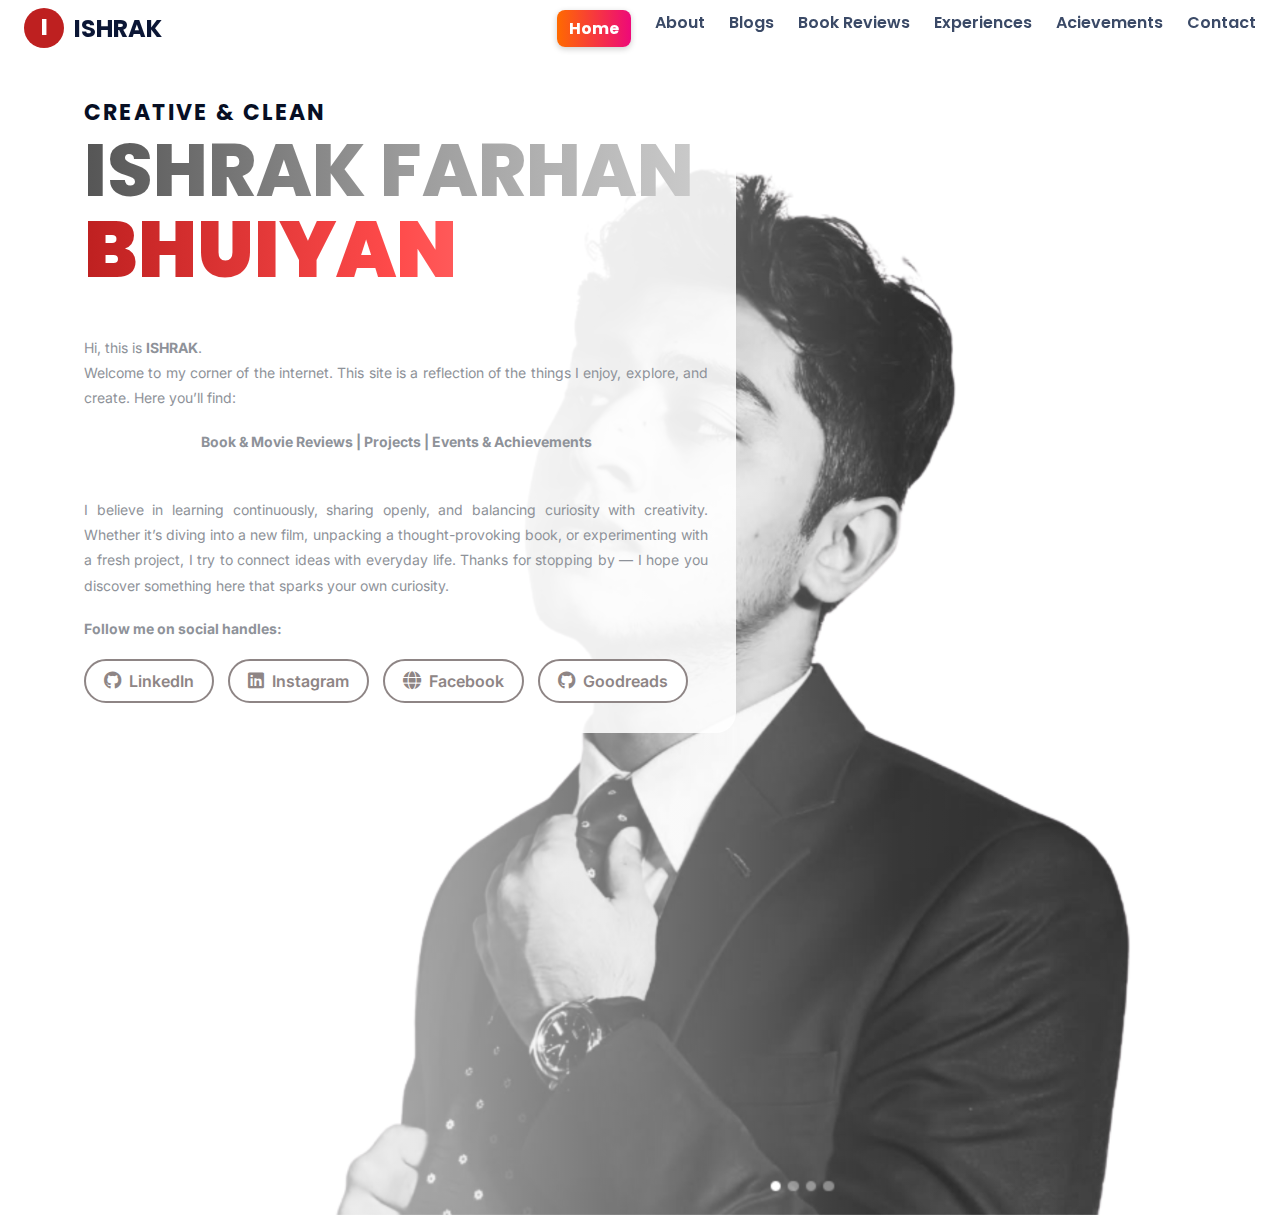
<file: index.html>
<!doctype html>
<html lang="en">
<head>
  <meta charset="utf-8" />
  <meta name="viewport" content="width=device-width, initial-scale=1", viewport-fit=cover />
  <link href="https://fonts.googleapis.com/css2?family=Poppins:wght@700;800;900&family=Inter:wght@400;600;700&display=swap" rel="stylesheet">
  <link href="style.css?v=4" rel="stylesheet" />

  <title>ISHRAK</title>

  <!-- Google Fonts: close match to the design -->
  <link href="https://fonts.googleapis.com/css2?family=Poppins:wght@300;400;500;600;700;800;900&family=Inter:wght@300;400;500;600;700&display=swap" rel="stylesheet">

  <!-- Icons for the play button -->
  <link href="https://cdnjs.cloudflare.com/ajax/libs/font-awesome/6.5.0/css/all.min.css" rel="stylesheet">

  <!-- Custom stylesheet -->
  <link rel="stylesheet" href="style.css" />
</head>
<body>
  <!-- Top blob background -->
  <div class="bg-blob"></div>

  <header class="site-header">
    <a class="brand" href="#">
      <span class="brand-mark">I</span>
      <span class="brand-text">ISHRAK</span>
    </a>

    <nav class="nav">
      <a href="#" class="nav-link active">Home</a>
      <a href="#" class="nav-link">About</a>
      <a href="#" class="nav-link">Blogs</a>
      <a href="#" class="nav-link">Book Reviews</a>
      <a href="#" class="nav-link">Experiences</a>
      <a href="#" class="nav-link">Acievements</a>
      <a href="#" class="nav-link">Contact</a>
    </nav>
  </header>

  <main class="hero">
  <div class="hero-text">
    <p class="eyebrow"><span class="dash"></span> Creative &amp; Clean</p>
    <h1 class="hero-title">
      <span class="line-1">ISHRAK FARHAN</span>
      <span class="line-2">BHUIYAN</span>
    </h1>
    <br>
      <p class="subtitle">
        Hi, this is <b>ISHRAK</b>.
        <br>Welcome to my corner of the internet. This site is a reflection of the things I enjoy, explore, and create. Here you’ll find:
      </p>

    <p class="subtitle"; style="text-align: center;"><b>Book & Movie Reviews | Projects | Events & Achievements </b></p>

<p class="subtitle">
<br>I believe in learning continuously, sharing openly, and balancing curiosity with creativity. Whether it’s diving into a new film, unpacking a thought-provoking book, or experimenting with a fresh project, I try to connect ideas with everyday life.
Thanks for stopping by — I hope you discover something here that sparks your own curiosity.
</p>
      
      <p class="subtitle">
   <b>Follow me on social handles:</b>
      </p>

      <div class="links">
  <a href="https://www.linkedin.com/in/ishrak-farhan-bhuiyan-170728229/" target="_blank">
    <i class="fab fa-github"></i> LinkedIn
  </a>
  <a href="https://www.instagram.com/yup_ishrak/" target="_blank">
    <i class="fab fa-linkedin"></i> Instagram
  </a>
  <a href="https://www.facebook.com/Ishrak.Farhan.B">
    <i class="fas fa-globe"></i> Facebook
  </a>
  <a href="https://www.goodreads.com/user/show/179536100-ishrak" target="_blank">
    <i class="fab fa-github"></i> Goodreads
  </a>
</div>


  </main>

  <script>
    // Simple mobile nav toggle
    const toggle = document.querySelector('.nav-toggle');
    const nav = document.querySelector('.nav');
    toggle.addEventListener('click', () => {
      nav.classList.toggle('open');
      toggle.classList.toggle('open');
    });
  </script>
</body>
</html>
</file>
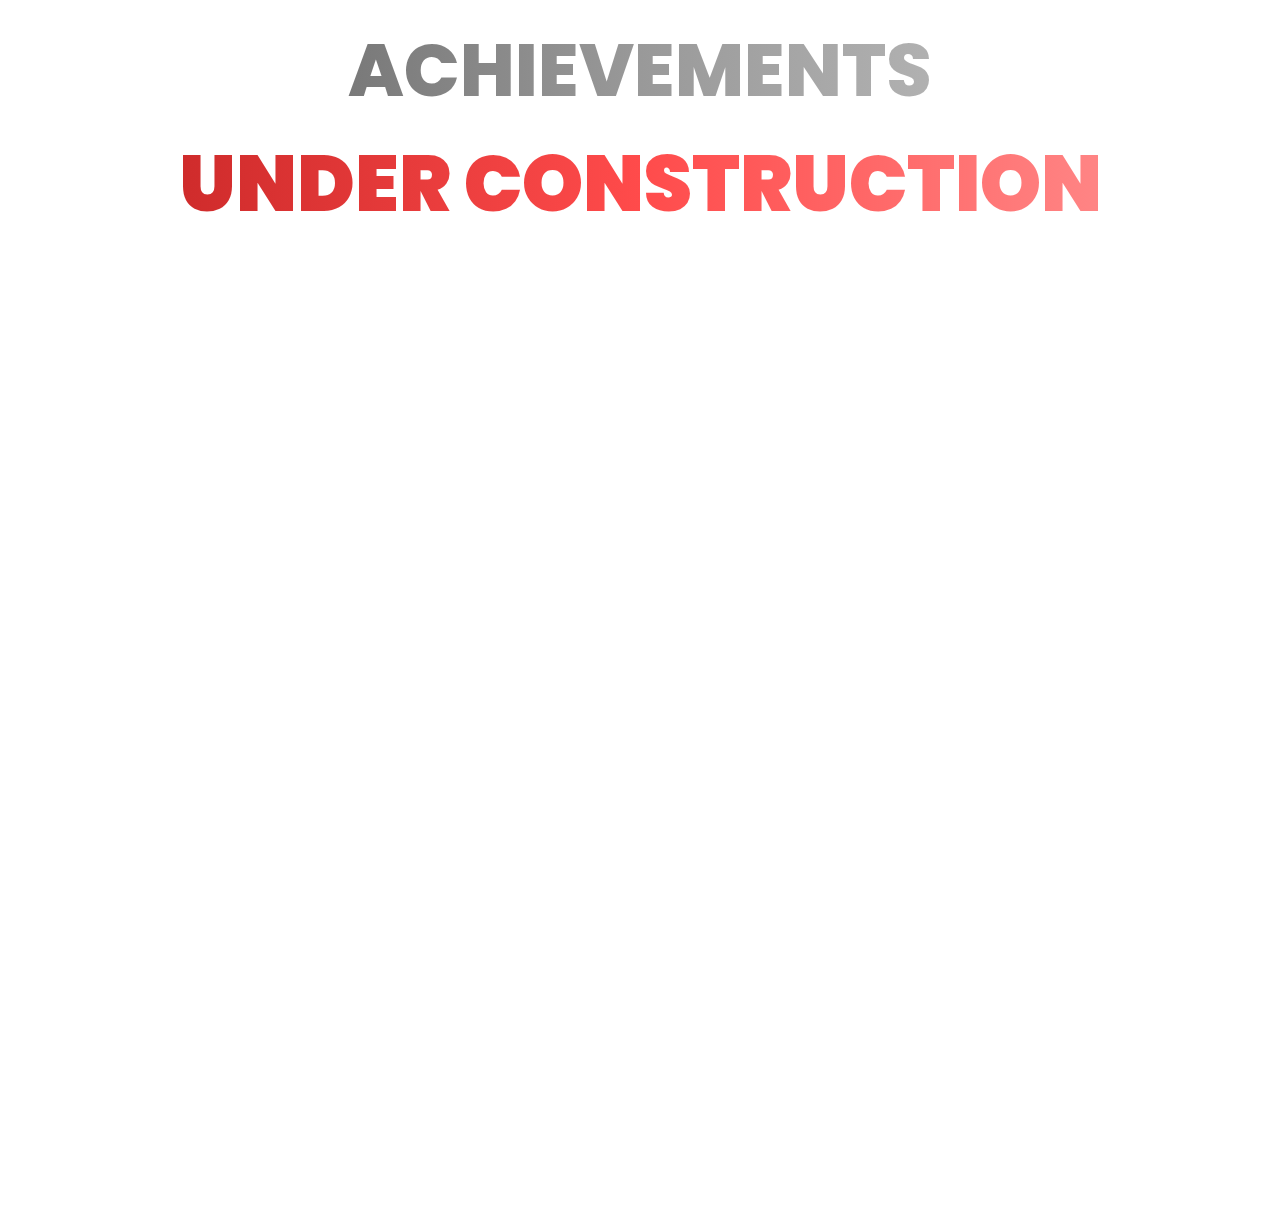
<file: achievements.html>
<!doctype html>
<html lang="en">
<head>
  <meta charset="utf-8" />
  <meta name="viewport" content="width=device-width, initial-scale=1", viewport-fit=cover />
  <title>Achievements | Ishrak Farhan</title>

  <!-- Fonts & CSS -->
<link href="https://fonts.googleapis.com/css2?family=Poppins:wght@700;800;900&family=Inter:wght@400;600;700&display=swap" rel="stylesheet">
<link href="https://cdnjs.cloudflare.com/ajax/libs/font-awesome/6.5.0/css/all.min.css" rel="stylesheet"><link rel="stylesheet" href="style.css" />
<link rel="stylesheet" href="style.css" />
<link rel="stylesheet" href="mediaqueries.css" />

<style>
    body 
    {
      background: #ffffff;
    }
 </style>

<body>
  
  <div data-include="header"></div>

  <!-- CONTACT TITLE -->
  <div style="text-align:center; padding:32px 16px 8px;">
  <h1 class="hero-title">
    <span class="line-1">Achievements</span><br>
    <span class="line-2">Under Construction</span>
  </h1>
  
   </div>

<!-- FOOTER -->
  <br><br><br><br><br><br><br><br><br><br><br><br><br><br><br><br><br><br><br><br><br><br><br><br><br>
    
  <div data-include="footer"></div>

<script src="assets/js/layout-loader.js" defer></script>
<script src="assets/js/menu.js" defer></script>
  
</body>
</html>
</file>
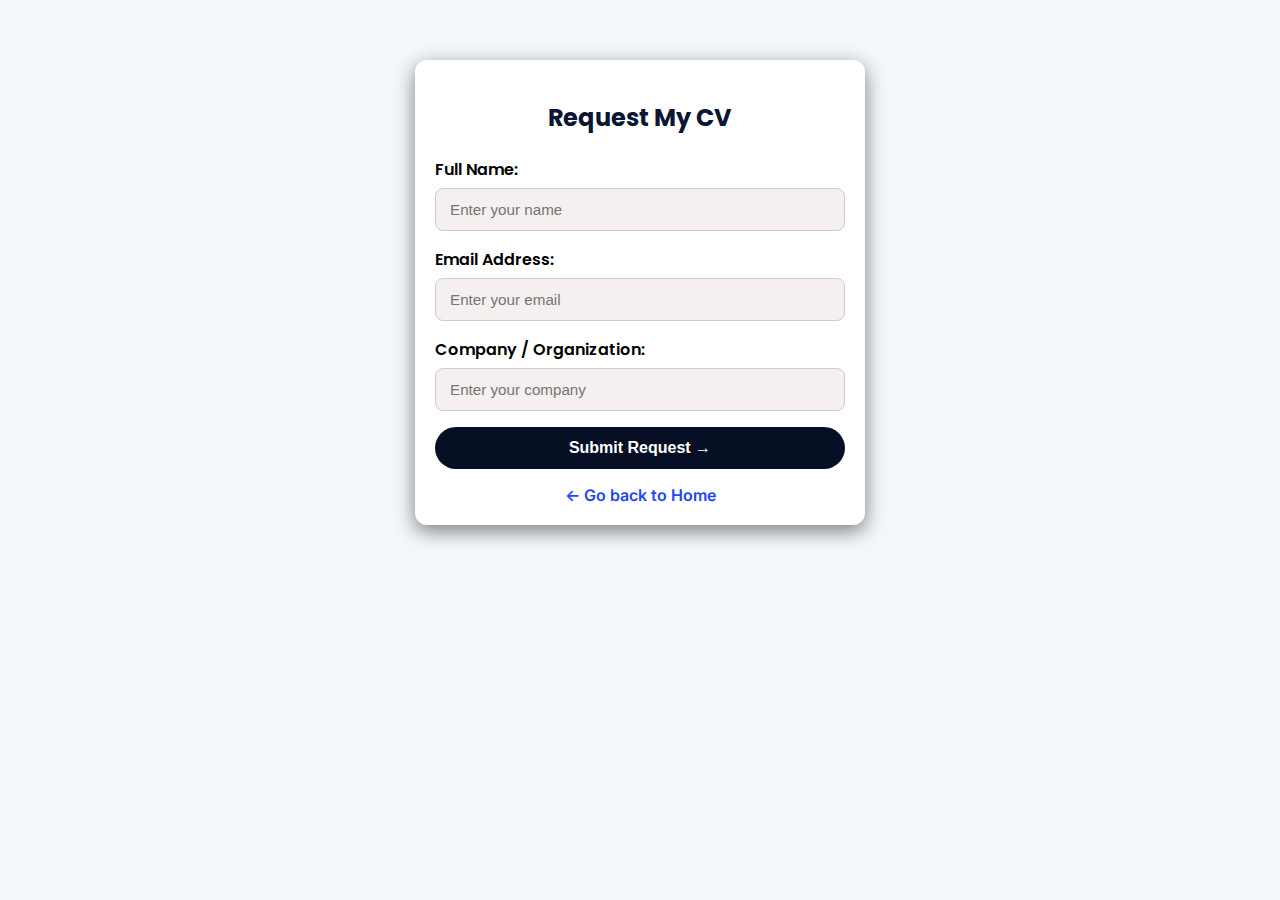
<file: requestcv.html>
<!doctype html>
<html lang="en">
<head>
  <meta charset="utf-8" />
  <meta name="viewport" content="width=device-width, initial-scale=1" />
  <title>Request CV | Ishrak Farhan</title>

  <!-- Fonts & Icons (same as your site) -->
  <link href="https://fonts.googleapis.com/css2?family=Poppins:wght@700;800;900&family=Inter:wght@400;600;700&display=swap" rel="stylesheet">
  <link href="https://cdnjs.cloudflare.com/ajax/libs/font-awesome/6.5.0/css/all.min.css" rel="stylesheet">

  <style>
    body {
      font-family: "Inter", sans-serif;
      background: #f4f7fb;
      margin: 0;
      padding: 0;
    }

    .form-shell {
      max-width: 450px;
      margin: 60px auto;
      padding: 0 16px;
    }

    form {
      max-width: 450px;
      margin: 0 auto;
      padding: 20px;
      background: #fff;
      border: none;
      border-radius: 12px;
      box-shadow: 0 6px 20px rgba(0,0,0,.5);
    }

    form h2 {
      text-align: center;
      margin-bottom: 22px;
      font-family: "Poppins", sans-serif;
      font-weight: 700;
      color: #0b1635;
    }

    form label {
      display: block;
      margin-bottom: 6px;
      font-weight: 600;
      text-align: left;
      font-family: "Poppins", sans-serif;
    }

    form input 
    {
    width: 100%;
    padding: 12px 14px;
    margin-bottom: 16px;
    border: 1px solid #ccc;
    border-radius: 8px;
    background: #f5efef;
    font-size: 0.95rem;
    outline: none;
    transition: box-shadow 0.2s;
    box-sizing: border-box;
    }


    form input:focus {
      background: #fff;
      box-shadow: 0 0 0 2px #2446f2;
      border-color: #2446f2;
    }

    form button {
      width: 100%;
      background: #070f24;
      color: #ffffff;
      padding: 12px;
      font-size: 1rem;
      font-weight: 600;
      border: none;
      border-radius: 24px;
      cursor: pointer;
      transition: background 0.3s;
    }

    form button:hover {
       background: #be2020;
    }

    .back-link {
      display: block;
      text-align: center;
      margin-top: 16px;
      font-weight: 600;
      color: #2446f2;
      text-decoration: none;
    }
    .back-link:hover {
      text-decoration: underline;
    }
  </style>
</head>

<body>
  <div class="form-shell">
    <form action="https://formspree.io/f/xrbaprop" method="POST">
      <h2>Request My CV</h2>

      <label for="name">Full Name:</label>
      <input type="text" id="name" name="name" placeholder="Enter your name" required />

      <label for="email">Email Address:</label>
      <input type="email" id="email" name="email" placeholder="Enter your email" required />

      <label for="company">Company / Organization:</label>
      <input type="text" id="company" name="company" placeholder="Enter your company" />

      <button type="submit">Submit Request →</button>

      <a href="index.html" class="back-link">← Go back to Home</a>
    </form>
  </div>
</body>
</html>
</file>
<file: style.css>
/* ---------- Fonts (bring them back) ---------- */
@import url('https://fonts.googleapis.com/css2?family=Poppins:wght@700;800;900&family=Inter:wght@400;600;700&display=swap');

/* ---------- CSS Reset ---------- */
* { box-sizing: border-box; }
html, body { margin: 0; padding: 0;   height: 100%; margin: 0; }
img { max-width: 100%; display: block; }
a { text-decoration: none; color: inherit; }

/* Theme */
:root {
  --bg: #ffffff;      /* white */
  --ink: #070f24;     /* Cyprus */
  --muted: #8e9299;   /* Noble blue */
  --brand: #8e8585;   /* Blue */
  --accent: #be2020;  /* Pink */
  --accent-2:#d35656;
  --shadow: 0 10px 25px rgba(13,34,89,.10);
}

/* Base */
body {
  font-family: "Inter", system-ui, -apple-system, "Segoe UI", Roboto, Arial, sans-serif;
  color: var(--ink);
  background: #ffffff; 
  overflow-x: hidden;
  display: flex;
  flex-direction: column;
  min-height: 135vh;
}

main {
  flex: 1;  /* pushes footer to the bottom */
}

/* Headings use Poppins */
h1,h2,h3,.brand-text,.nav-link {
  font-family: "Poppins", sans-serif;
}

/* ---------- Header ---------- */
.site-header 
{
  position: fixed;
  top: 0; left: 0; right: 0;
  z-index: 9999;   
  background: transparent;
  box-shadow: none !important;
  transition: box-shadow 0.3s ease, background-color 0.3s ease;
  display: grid;
  grid-template-columns: max-content 1fr max-content;
  align-items: center;
  padding: 8px 24px;
}

.site-header.scrolled {
  background: rgba(255, 255, 255, 0.85);  /* adds the white haze */
  backdrop-filter: blur(6px);             /* subtle diffusion */
  -webkit-backdrop-filter: blur(6px);     /* Safari support */
  box-shadow: 0 4px 12px rgba(0,0,0,0.15);
}


.brand { display:flex; align-items:center; gap:10px; font-weight:700; }

.brand-mark {
  width: 40px;
  height: 40px;
  border-radius: 50%;
  background: var(--accent); color: #fff;
  display:flex; justify-content:center;
  align-items:center;
  font-weight:800;
  font-family:"Poppins",sans-serif;
  font-size: 22px;
  line-height: 1.2;
}

.brand-text { font-size:24px; color: #0b1635; }
.nav { display:flex; gap:24px; justify-content:right; }
.nav-link { font-weight:600; font-size:16px; color:#3b4a67; }
.nav-link:hover {
  color:var(--accent);
  text-decoration: underline;
  text-underline-offset: 1rem;
  font-weight: 700;
  text-decoration-color: rgba(255,75,119,.35);
}

/* Highlight the current page link */
.nav-link.active {
  color: #fff;  
  background: linear-gradient(90deg, #ff6a00, #ee0979); /* colorful gradient */
  padding: 6px 12px;
  border-radius: 8px;
  font-weight: 700;
  box-shadow: 0 2px 6px rgba(0,0,0,0.2);
  transition: background 0.3s ease, color 0.3s ease;
}


/* ---------- Hero (desktop/base) ---------- */
.hero {
  background: url("images/Website Home page.png") no-repeat right center / cover;
  position: relative;
  min-height: 100vh;               /* full viewport */
  display: flex;
  align-items: flex-start;          /* content from the top */
  justify-content: flex-start;      /* content on the left */
  padding: 80px 56px;               /* room around the text */
  padding-top: 72px
  
}

/* Optional: subtle left-to-right overlay for readability */
.hero::before {
  content:"";
  position: absolute; inset: 0;
  background: linear-gradient(90deg, rgba(255,255,255,.85) 0%, rgba(255,255,255,.55) 36%, rgba(255,255,255,.10) 70%, rgba(255,255,255,0) 100%);
  pointer-events: none;
  z-index: 0;
}

/* Boxed description area (no border) in the left corner */
.hero-text {
  position: relative;               /* above the overlay */
  z-index: 1;
  max-width: 680px;
  padding: 24px 28px;
  border-radius: 20px;
  background: rgba(255,255,255,.88);/* “boxed” look without a border */
}

.hero-title { margin:0 0 10px 0; line-height:1.05; }

.hero-title .line-1 {
    display:block;
  text-transform:uppercase;
  font-weight:800;
  font-size:clamp(36px,6vw,74px);
  background: linear-gradient(90deg, #555, #999, #ccc);
  -webkit-background-clip: text;
  -webkit-text-fill-color: transparent;
  background-clip: text;
}

.hero-title .line-2 {
  display:block;
  text-transform:uppercase;
  font-weight:900;
  font-size:clamp(40px,6.2vw,78px);
  background: linear-gradient(90deg, #be2020, #ff4b4b, #ff9999);
  -webkit-background-clip: text;
  -webkit-text-fill-color: transparent;
  background-clip: text;
}

/* Eyebrow/heading styles */
.eyebrow {
  font-family: "Poppins", sans-serif;
  letter-spacing: .1em;
  text-transform: uppercase;
  font-weight: 700;
  color: var(--ink);
  margin: 0 0 2.5px 0;
  font-size: clamp(12px, 2.5vw, 22px);
}

.subtitle {
  color: var(--muted);
  font-size: 14px;
  line-height: 1.8;
  margin: 14px 0 18px 0;
  text-align: justify;
}

/* ---------- Buttons ---------- */
.btn {
  display:inline-flex;
  align-items:center;
  gap:10px;
  padding:12px 24px;
  border-radius:999px;
  font-weight:700;
  transition:all 0.3s ease;
  border:2px solid transparent;
  background: linear-gradient(90deg, #ff6a00, #ee0979);
  color:#fff;
}

.btn:hover {
  background: linear-gradient(90deg, #ee0979, #ff6a00);
  transform: translateY(-2px);
  box-shadow: 0 4px 12px rgba(0,0,0,0.2);
}

/* ---------- Links Section (under bio) ---------- */
.links {
  margin:18px 0 6px 0;
  display:flex; gap:14px; flex-wrap:wrap;
}
.links a {
  display:inline-flex; align-items:center; gap:8px;
  background:#fff; border:2px solid var(--brand);
  padding:10px 18px; border-radius:999px;
  font-weight:600; color:var(--brand);
  transition:all 0.2s ease;
}
.links a:hover { background:var(--accent);border-color: var(--accent); color:#fff; }
.links a i { font-size:18px; }


/* ---------- Forms (contact) ---------- */
.form-container {
  display: flex;
  justify-content: center;
  align-items: center;
  min-height: 80vh;
}

form {
  background: var(--bg);
  padding: 20px 30px;
  border: 1px solid var(--muted);
  border-radius: 8px;
  box-shadow: 0 4px 12px rgba(0,0,0,0.1);
  width: 100%;
  max-width: 400px;
}

/* ---------- Footer ---------- */
footer {
  position: relative;
  background: var(--bg);
  box-shadow: none;   
  color: var(--ink);          /* text color */
  text-align: center;
  padding: 1px 0;             /* healthy vertical spacing */
  font-size: 0.5rem;         /* readable size */
  margin-top: auto;
}

footer .footer-links {
  margin-bottom: 1px;
  padding: 1px 0;
}

footer .footer-links a {
  color: var(--ink);          /* same as text */
  margin: 0 10px;
  font-size: .75rem;
  transition: color 0.3s ease;
}

footer .footer-links a:hover {
  color: var(--accent);       /* highlight */
  text-decoration: underline;
  font-weight: 800;
  text-underline-offset: .1rem;
  text-decoration-color: rgba(255,75,119,.35);
}

footer .footer-bottom {
  margin: 5;
  border-top: 0px;
  padding: 0px;
  font-size: 0.6rem;
  line-height: 0.1;
  opacity: 0.8;
}


/* ---------- Base state for profile image (hidden on desktop) ---------- */
.hero-photo {
  display: none;
}
</file>
<file: mediaqueries.css>

</file>
